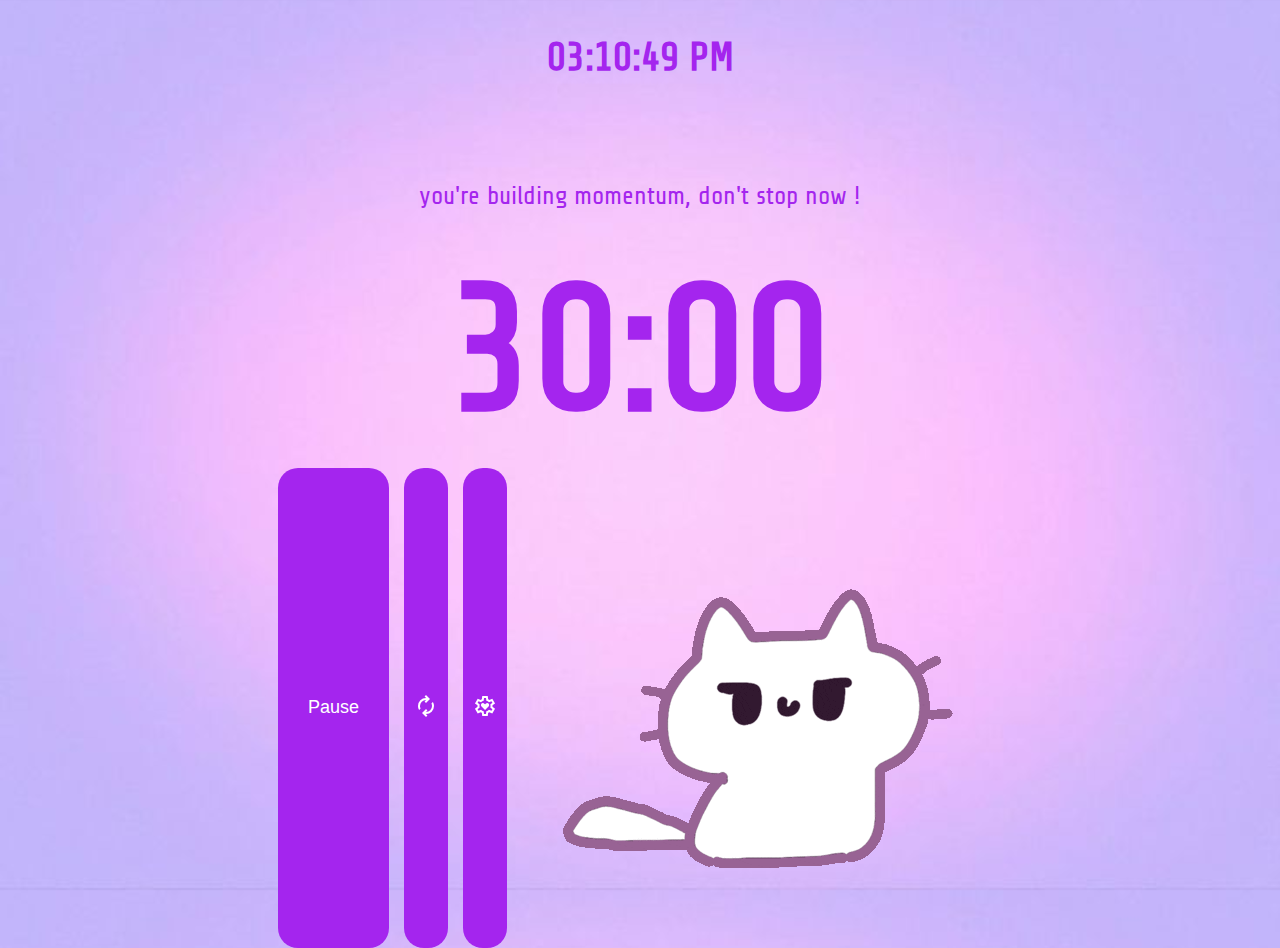
<file: index.html>
<!DOCTYPE html>
<html lang="en">
<head>
  <meta charset="UTF-8">
  <meta name="viewport" content="width=device-width, initial-scale=1.0">
  <title>Study Timer</title>
  <link rel="preconnect" href="https://fonts.googleapis.com">
  <link rel="preconnect" href="https://fonts.gstatic.com" crossorigin>
  <link href="https://fonts.googleapis.com/css2?family=Share+Tech&display=swap" rel="stylesheet">
  <link rel="stylesheet" href="style.css">
</head>
<body>
  <h1 class="js-time-real time-real"></h1>
  <div class="contain">
  <p class="js-note note"></p>
  <h1 class="js-timer timer"></h1>
  <div class="row-button">
    <button class="js-pause-button start-button js-click-start">Start</button>
    <button class="js-reset-button reset-button js-click-reset"><img src="imges/reset.svg"></button>
    <button class="setting-button"><img src="imges/setting.svg"></button>
    <img class="gif" src="imges/dancing-cat-dancing-white-cat.gif">
  </div>
  <script src="script.js">
  </script>
</body>
</html>
</file>
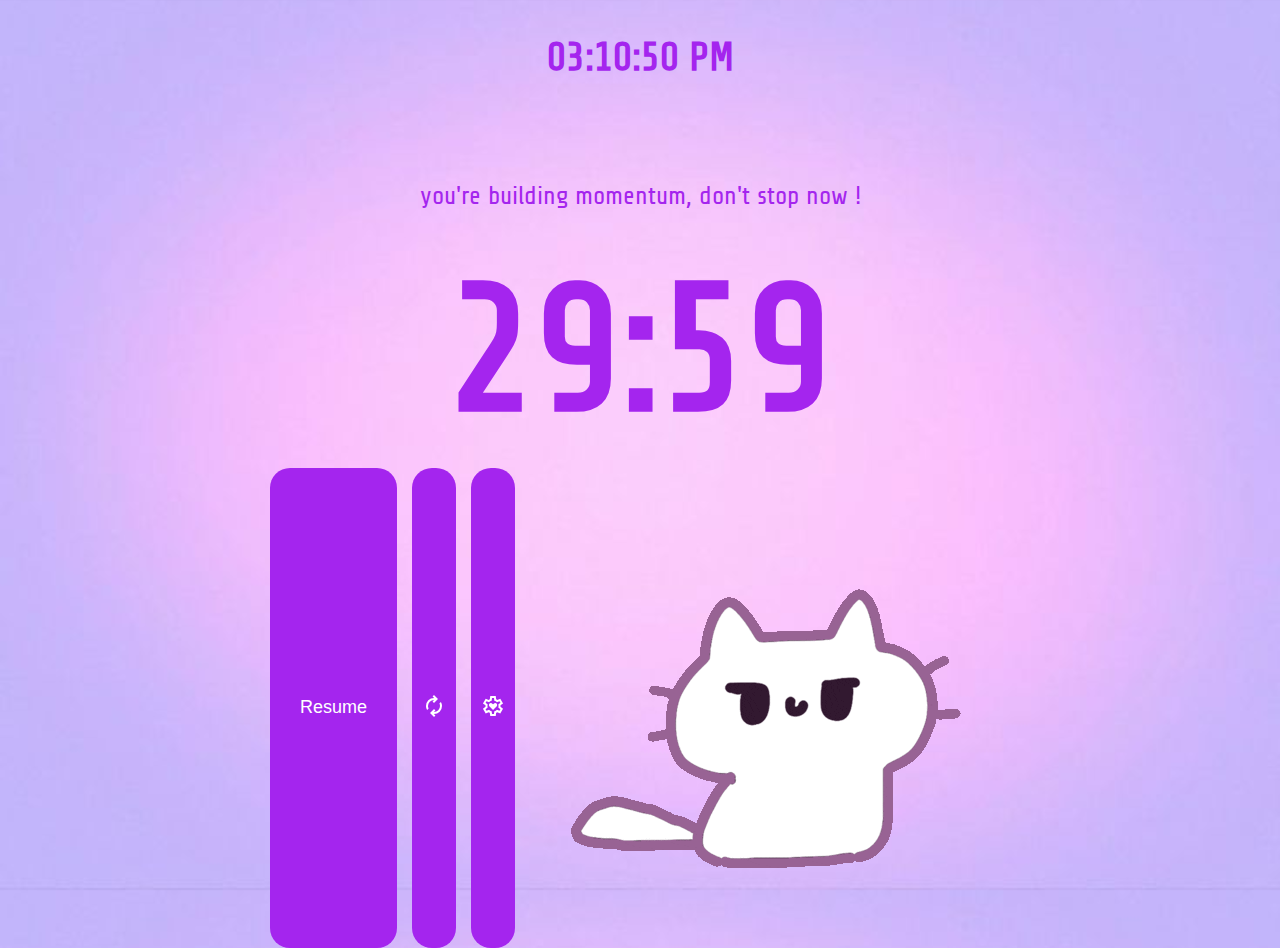
<file: timer.html>
<!DOCTYPE html>
<html lang="en">
<head>
  <meta charset="UTF-8">
  <meta name="viewport" content="width=device-width, initial-scale=1.0">
  <title>Study Timer</title>
  <link rel="preconnect" href="https://fonts.googleapis.com">
  <link rel="preconnect" href="https://fonts.gstatic.com" crossorigin>
  <link href="https://fonts.googleapis.com/css2?family=Share+Tech&display=swap" rel="stylesheet">
  <link rel="stylesheet" href="style.css">
</head>
<body>
  <h1 class="js-time-real time-real"></h1>
  <div class="contain">
  <p class="js-note note"></p>
  <h1 class="js-timer timer"></h1>
  <div class="row-button">
    <button class="js-pause-button start-button js-click-start">Start</button>
    <button class="js-reset-button reset-button js-click-reset"><img src="imges/reset.svg"></button>
    <button class="setting-button"><img src="imges/setting.svg"></button>
    <img class="gif" src="imges/dancing-cat-dancing-white-cat.gif">
  </div>
  <script src="script.js">
  </script>
</body>
</html>
</file>
<file: style.css>
body{
      background-image: url('téléchargement (1).jpg');
      background-size: cover;
      display: flex;
      flex-direction: column;
      justify-content: start;
      row-gap: 50px;
      align-items: center;
      height: 600px;
      font-family: 'Share Tech';
      color: rgb(164, 37, 238);
    }
    .contain{
      display: flex;
      flex-direction: column;
      align-items: center;
      row-gap: 15px;
    }
    .time-real{
      font-size: 40px;   
    }
    .note{
      font-size: 25px;
    }
    .timer{
      font-size: 180px;
      margin: 0;
    }
    .start-button{
      background-color:rgb(164, 37, 238) ;
      color: white;
      border: none;
      padding: 10px 30px;
      border-radius: 20px;
      font-size: 18px;
      cursor: pointer;
    }

    .reset-button,
    .setting-button{
      background-color:rgb(164, 37, 238) ;
      padding: 5px 10px;
      border-radius: 20px;
      border: none;
    }
    .row-button{
      display: flex;
      column-gap: 15px;
    }
</file>
